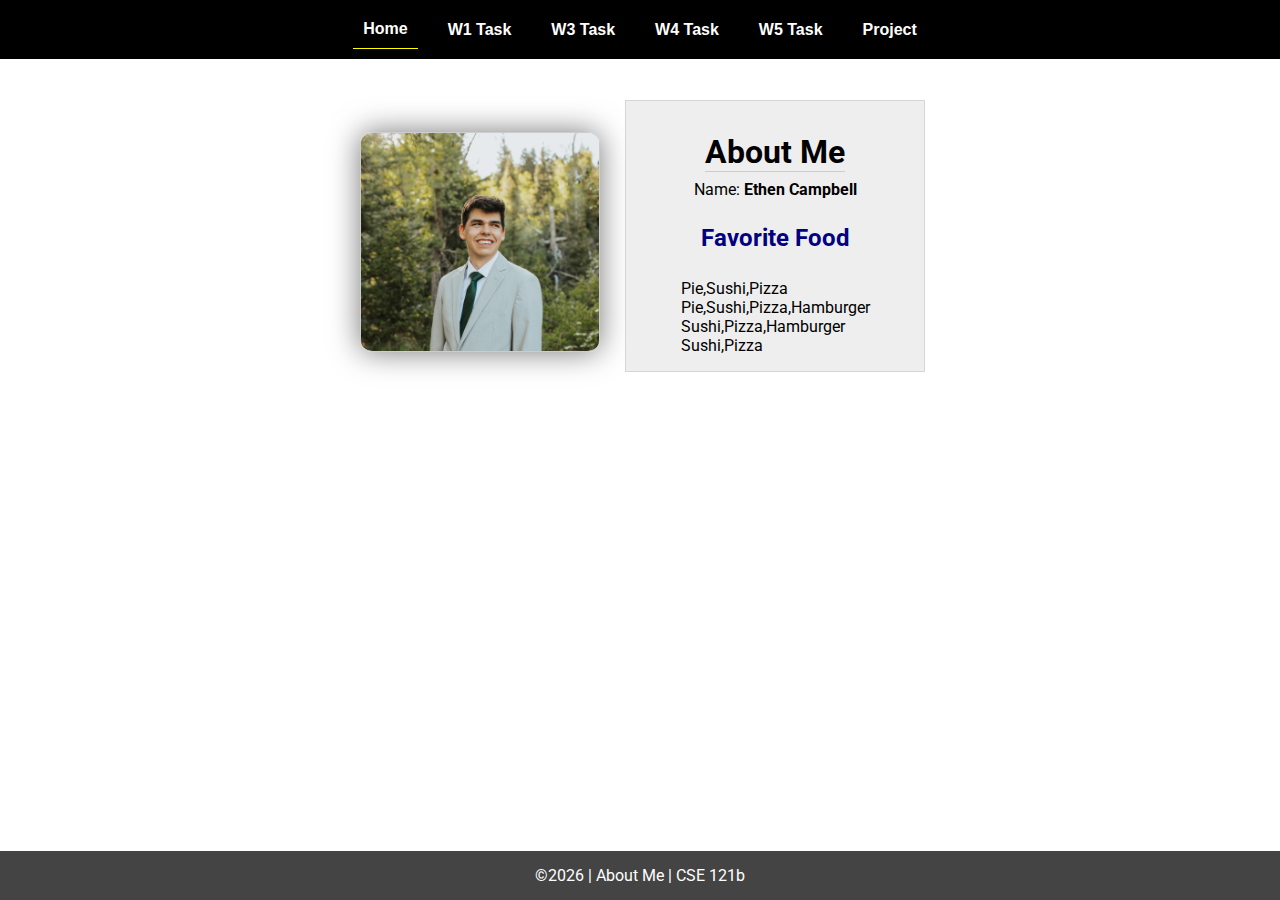
<file: index.html>
<!DOCTYPE html>
<html lang="en">

<head>
  <meta charset="UTF-8">
  <meta name="viewport" content="width=device-width, initial-scale=1.0">
  <title>About Me | CSE 121b | W02: Programming Tasks</title>
  <link rel="preconnect" href="https://fonts.googleapis.com">
  <link rel="preconnect" href="https://fonts.gstatic.com" crossorigin>
  <link href="https://fonts.googleapis.com/css2?family=Roboto:wght@400;600&display=swap"
    rel="stylesheet">
  <link rel="stylesheet" href="styles/main.css">
</head>

<body>
  <nav>
    <ul id="menu">
      <li><a id="toggleMenu">&equiv;</a></li>
      <li><a href="index.html" class="active">Home</a></li>
      <li><a href="w01-task.html">W1 Task</a></li>
      <li><a href="w03-task.html">W3 Task</a></li>
      <li><a href="w04-task.html">W4 Task</a></li>
      <li><a href="w05-task.html">W5 Task</a></li>
      <li><a href="project.html">Project</a></li>
    </ul>
  </nav>
  <main id="home">
    <picture>
      <img id="picture" src="images/EthenIntroPicture.jpg" alt="EthenIntroPicture">
    </picture>
    <section>
      <h1>About Me</h1>
      <div class="info">Name: <span id="name"></span></div>
      <h2>Favorite Food</h2>
      <div class="block" id="food"></div>
    </section>
  </main>
  <footer>
    &copy;<span id="year"></span> | About Me | CSE 121b
  </footer>
  <script src="scripts/main.js"></script>
  <script src="scripts/w02-task.js"></script>
</body>

</html>
</file>
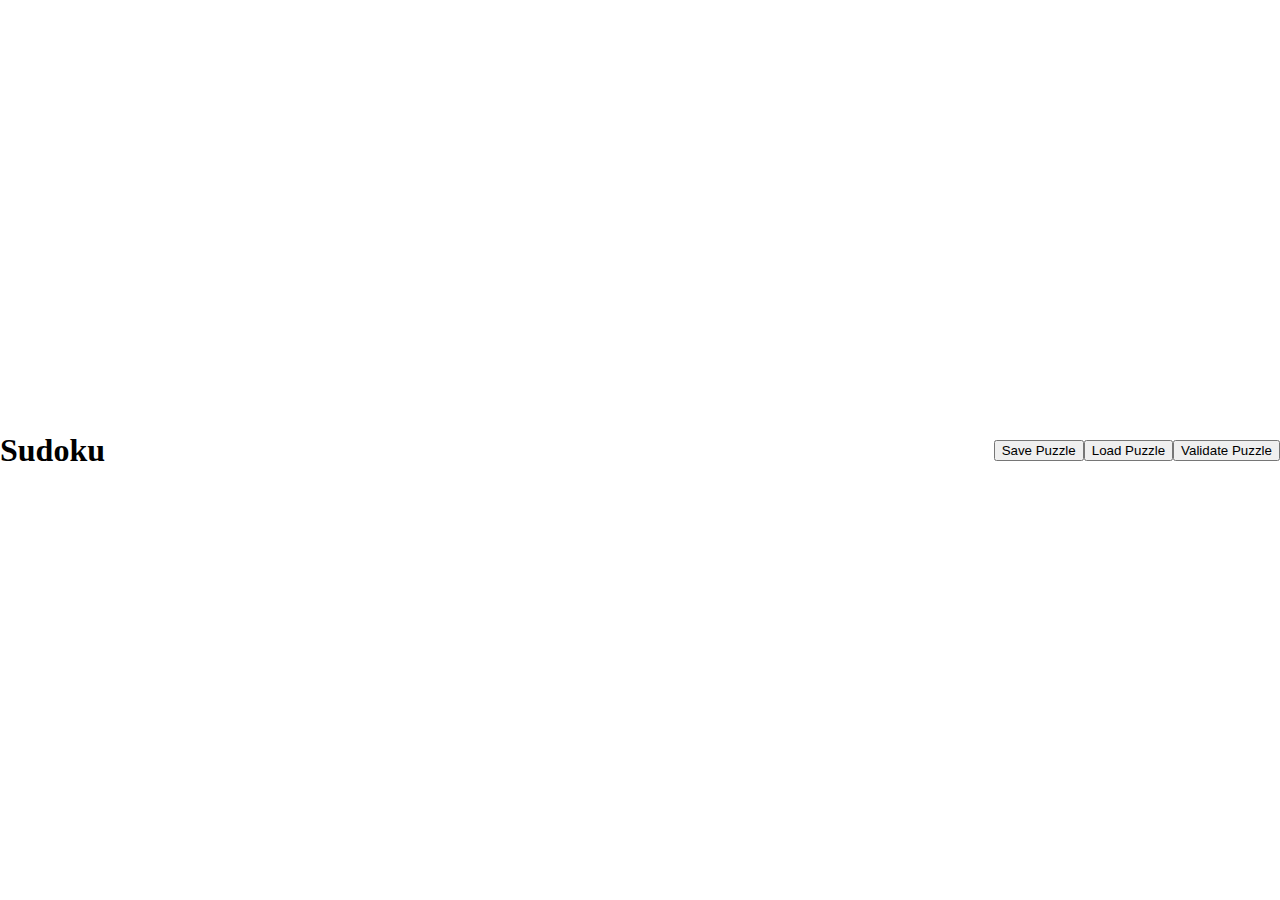
<file: sudoku.html>
<!DOCTYPE html>
<html lang="en">
<head>
    <meta charset="UTF-8">
    <meta name="viewport" content="width=device-width, initial-scale=1.0">
    <title>Sudoku</title>
    <link rel="stylesheet" type="text/css" href="styles/sudoku.css">
</head>
<body>
    <h1>Sudoku</h1>
    <table id="sudoku-board"></table>
    <script src="scripts/sudoku.js"></script>
    <button onclick="saveBoard()">Save Puzzle</button>
    <button onclick="loadBoard()">Load Puzzle</button>
    <button onclick="validateBoard()">Validate Puzzle</button>
</body>
</html>
</file>
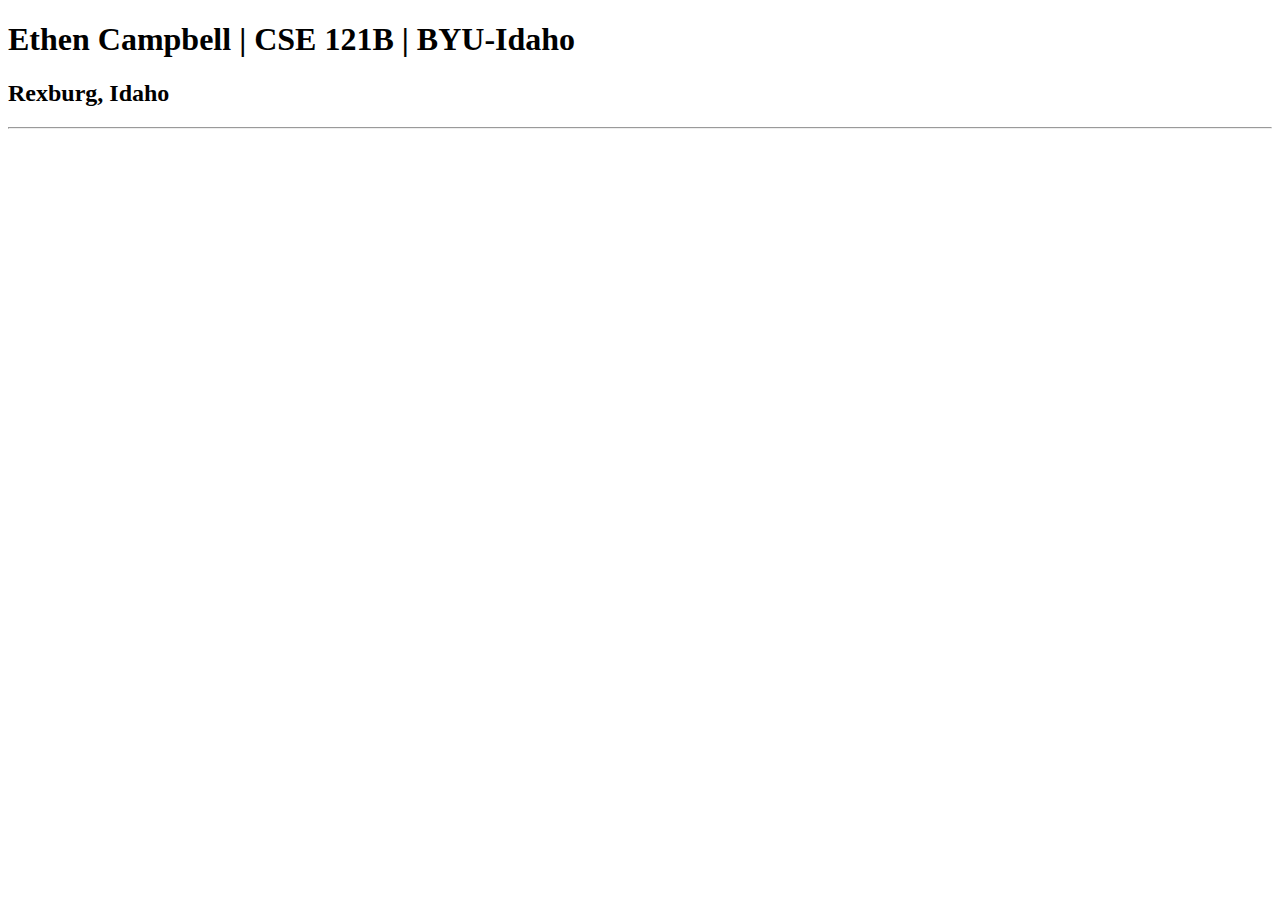
<file: test.html>
<!DOCTYPE html>
<html lang="en">
<head>
    <meta charset="UTF-8">
    <meta name="viewport" content="width=device-width, initial-scale=1.0">
    <title>Ethen Campbell | CSE 121B | BYU-Idaho</title>
</head>
<body>
    <h1>Ethen Campbell | CSE 121B | BYU-Idaho</h1>
    <h2>Rexburg, Idaho</h2>
    <hr>
</body>
</html>
</file>
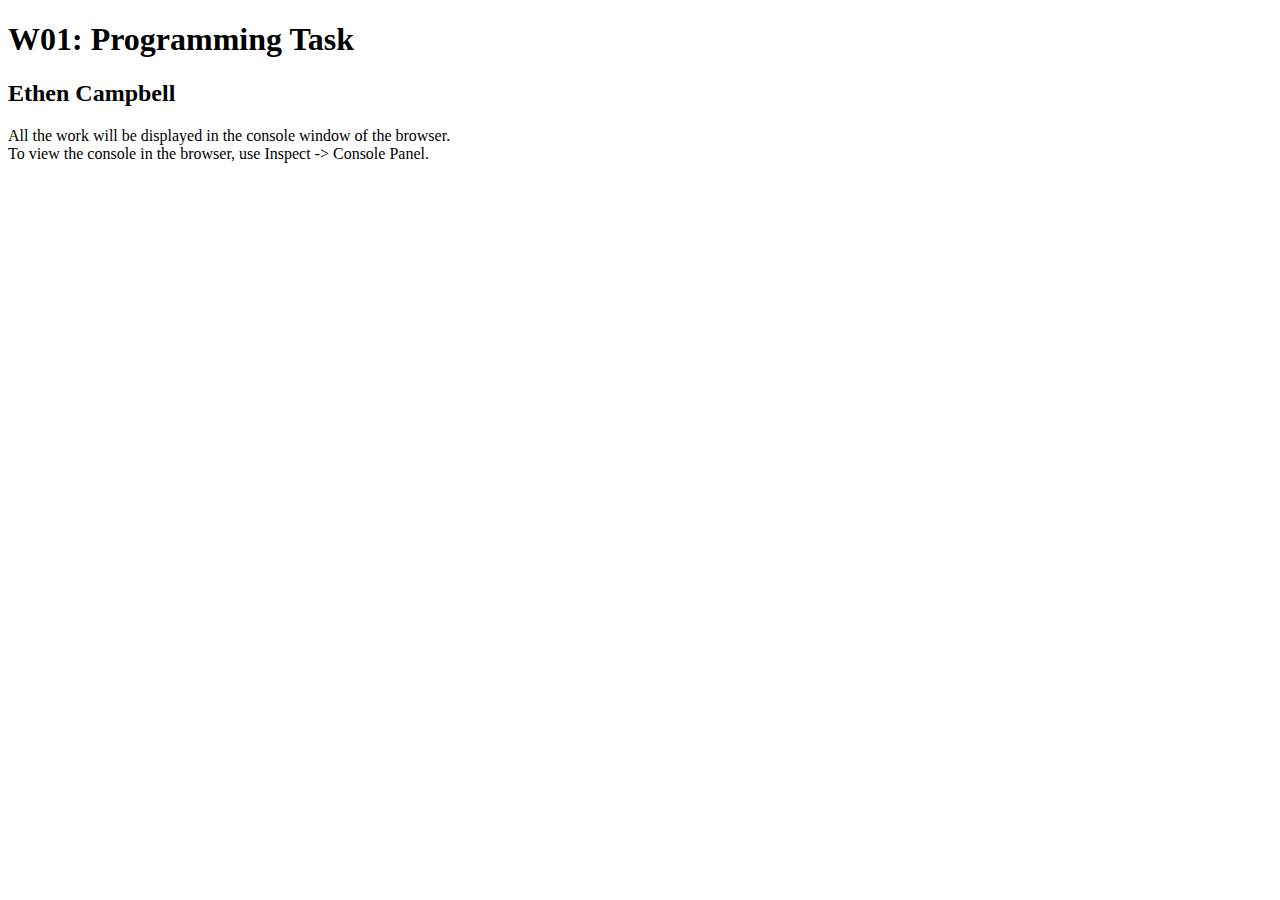
<file: w01-task.html>
<!DOCTYPE html>
<html lang="en">

<head>
  <meta charset="UTF-8">
  <meta name="viewport" content="width=device-width, initial-scale=1.0">
  <title>W01: Programming Task</title>
</head>

<body>
  <h1>W01: Programming Task</h1>
  <h2>Ethen Campbell</h2>
  <p>All the work will be displayed in the console window of the browser.
    <br>To view the console in the browser, use Inspect -> Console Panel.
  </p>

  <script src="w01-task.js"></script>

</body>
</html>
</file>
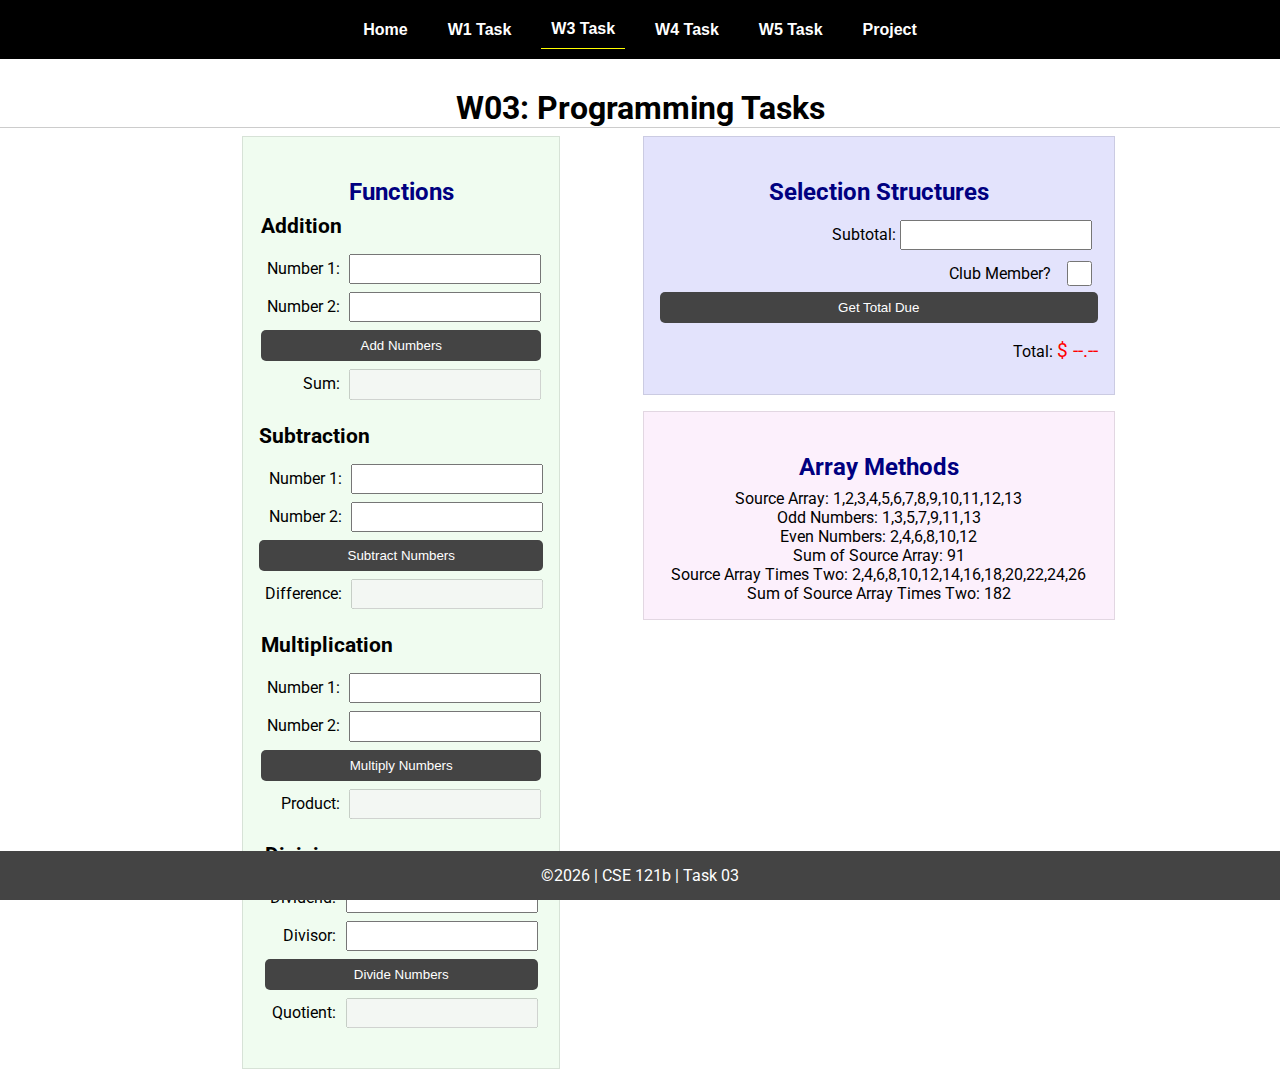
<file: w03-task.html>
<!DOCTYPE html>
<html lang="en">

<head>
    <meta charset="UTF-8">
    <meta name="viewport" content="width=device-width, initial-scale=1.0">
    <title>CSE 121b | W03: Programming Tasks</title>
    <link rel="preconnect" href="https://fonts.googleapis.com">
    <link rel="preconnect" href="https://fonts.gstatic.com" crossorigin>
    <link href="https://fonts.googleapis.com/css2?family=Roboto:wght@400;600&display=swap"
        rel="stylesheet">
    <link rel="stylesheet" href="styles/main.css">
</head>

<body>
    <nav>
        <ul id="menu">
            <li><a id="toggleMenu">&equiv;</a></li>
            <li><a href="index.html">Home</a></li>
            <li><a href="w01-task.html">W1 Task</a></li>
            <li><a href="w03-task.html" class="active">W3 Task</a></li>
            <li><a href="w04-task.html">W4 Task</a></li>
            <li><a href="w05-task.html">W5 Task</a></li>
            <li><a href="project.html">Project</a></li>
        </ul>
    </nav>>
    <header>
        <h1>W03: Programming Tasks</h1>
    </header>
    <main id="task3">
        <section id="section1">
            <h2>Functions</h2>
            <article>
                <h3>Addition</h3>
                <div>
                    <label for="add1">Number 1:</label>
                    <input type="text" id="add1" name="add1">
                </div>
                <div>
                    <label for="add2">Number 2:</label>
                    <input type="text" id="add2" name="add2">
                </div>
                <div>
                    <input type="button" id="addNumbers" value="Add Numbers">
                </div>
                <div>
                    <label for="sum">Sum:</label>
                    <input type="text" id="sum" name="sum" disabled>
                </div>
            </article>
            <article>
                <h3>Subtraction</h3>
                <div>
                    <label for="subtract1">Number 1:</label>
                    <input type="text" id="subtract1" name="subtract1">
                </div>
                <div>
                    <label for="subtract2">Number 2:</label>
                    <input type="text" id="subtract2" name="subtract2">
                </div>
                <div>
                    <input type="button" id="subtractNumbers" value="Subtract Numbers">
                </div>
                <div>
                    <label for="difference">Difference:</label>
                    <input type="text" id="difference" name="difference" disabled>
                </div>
            </article>
            <article>
                <h3>Multiplication</h3>
                <div>
                    <label for="factor1">Number 1:</label>
                    <input type="text" id="factor1" name="factor1">
                </div>
                <div>
                    <label for="factor2">Number 2:</label>
                    <input type="text" id="factor2" name="factor2">
                </div>
                <div>
                    <input type="button" id="multiplyNumbers" value="Multiply Numbers">
                </div>
                <div>
                    <label for="product">Product:</label>
                    <input type="text" id="product" name="product" disabled>
                </div>
            </article>
            <article>
                <h3>Division</h3>
                <div>
                    <label for="dividend">Dividend:</label>
                    <input type="text" id="dividend" name="dividend">
                </div>
                <div>
                    <label for="divisor">Divisor:</label>
                    <input type="text" id="divisor" name="divisor">
                </div>
                <div>
                    <input type="button" id="divideNumbers" value="Divide Numbers">
                </div>
                <div>
                    <label for="quotient">Quotient:</label>
                    <input type="text" id="quotient" name="quotient" disabled>
                </div>
            </article>
        </section>
        <div>
            <section id="section2">
                <h2>Selection Structures</h2>
                <label class="right">Subtotal:
                    <input type="number" id="subtotal" size="5">
                </label>
                <label class="middle right">
                    Club Member?
                    <input type="checkbox" id="member">
                </label>
                <div class="right">
                    <input type="button" id="getTotal" value="Get Total Due">
                </div>
                <div class="right">Total:
                    <span class="larger" id="total">$ --.--</span>
                </div>
            </section>
            <section id="section3">
                <h2>Array Methods</h2>
                <p>
                    Source Array: <span id="array"></span>
                </p>
                <p>
                    Odd Numbers: <span id="odds"></span>
                </p>
                <p>
                    Even Numbers: <span id="evens"></span>
                </p>
                <p>
                    Sum of Source Array: <span id="sumOfArray"></span>
                </p>
                <p>
                    Source Array Times Two: <span id="multiplied"></span>
                </p>
                <p>
                    Sum of Source Array Times Two: <span id="sumOfMultiplied"></span>
                </p>
            </section>
        </div>
    </main>
    <footer>
        &copy;<span id="year"></span> | CSE 121b | Task 03
    </footer>
    <script src="scripts/main.js"></script>
    <script>
        document.getElementById("year").innerHTML = new Date().getFullYear();
    </script>
    <script src="scripts/w03-task.js"></script>
</body>

</html>
</file>
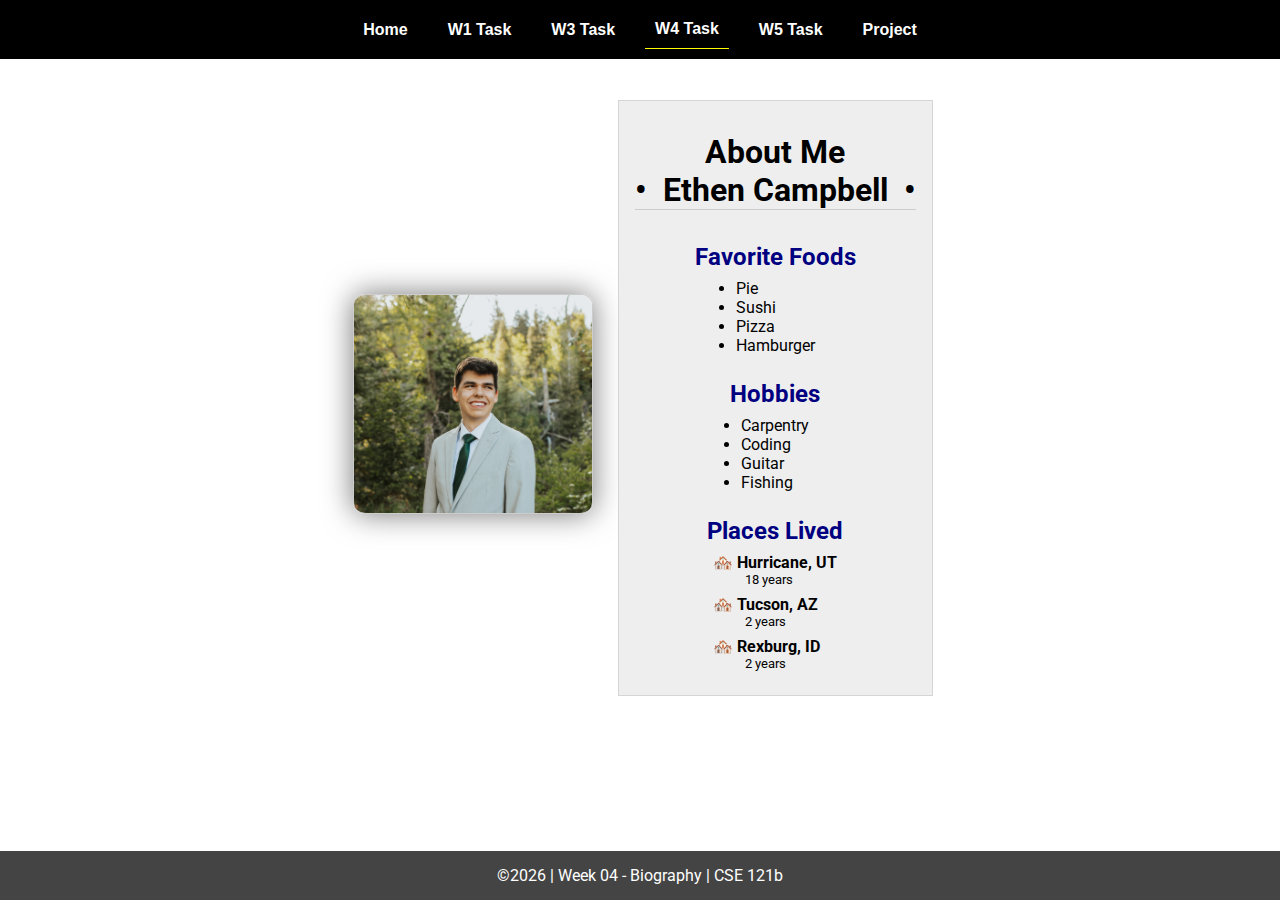
<file: w04-task.html>
<!DOCTYPE html>
<html lang="en">

<head>
  <meta charset="UTF-8">
  <meta name="viewport" content="width=device-width, initial-scale=1.0">
  <title>CSE 121b | W04: Programming Tasks</title>
  <link rel="preconnect" href="https://fonts.googleapis.com">
  <link rel="preconnect" href="https://fonts.gstatic.com" crossorigin>
  <link href="https://fonts.googleapis.com/css2?family=Roboto:wght@400;600&display=swap"
    rel="stylesheet">
  <link rel="stylesheet" href="styles/main.css">
</head>

<body>
  <nav>
    <ul id="menu">
      <li><a id="toggleMenu">&equiv;</a></li>
      <li><a href="index.html">Home</a></li>
      <li><a href="w01-task.html">W1 Task</a></li>
      <li><a href="w03-task.html">W3 Task</a></li>
      <li><a href="w04-task.html" class="active">W4 Task</a></li>
      <li><a href="w05-task.html">W5 Task</a></li>
      <li><a href="project.html">Project</a></li>
    </ul>
  </nav>
  <main id="home">
    <picture>
      <img id="photo" src="images/placeholder.png" alt="Placeholder Image">
    </picture>
    <section>
      <h1>About Me<br>• &nbsp;<span id="name"></span>&nbsp; •</h1>
      <h2>Favorite Foods</h2>
      <ul id="favorite-foods"></ul>
      <h2>Hobbies</h2>
      <ul id="hobbies"></ul>
      <h2>Places Lived</h2>
      <dl id="places-lived"></dl>
    </section>
  </main>

  <footer>
    &copy;<span id="year"></span> | Week 04 - Biography | CSE 121b
  </footer>
  <script src="scripts/main.js"></script>
  <script>
    document.getElementById("year").innerHTML = new Date().getFullYear();
  </script>
  <script src="scripts/w04-task.js"></script>
</body>

</html>
</file>
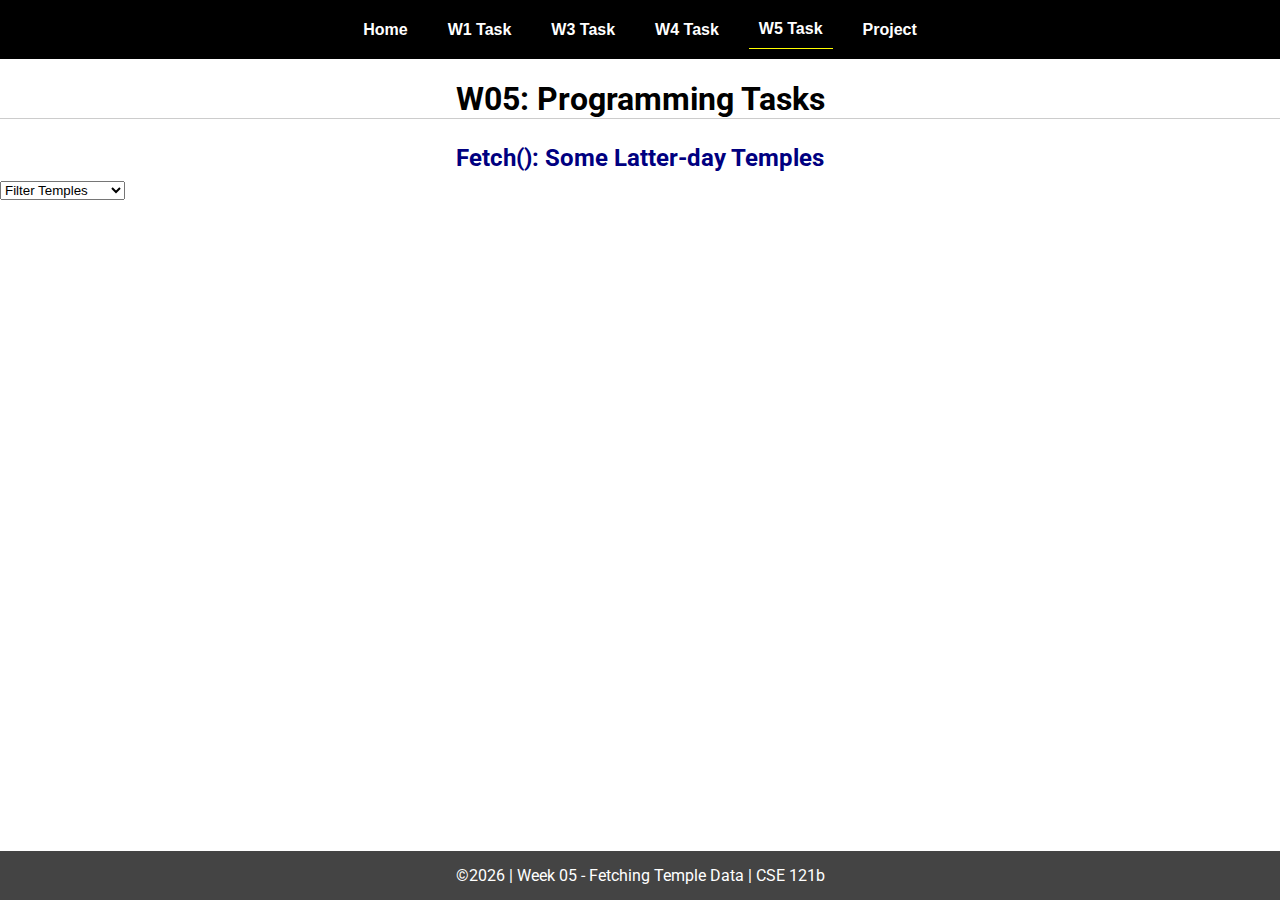
<file: w05-task.html>
<!DOCTYPE html>
<html lang="en">

<head>
  <meta charset="UTF-8">
  <meta name="viewport" content="width=device-width, initial-scale=1.0">
  <title>CSE 121b | W05: Programming Tasks</title>
  <link rel="preconnect" href="https://fonts.googleapis.com">
  <link rel="preconnect" href="https://fonts.gstatic.com" crossorigin>
  <link href="https://fonts.googleapis.com/css2?family=Roboto:wght@400;600&display=swap"
    rel="stylesheet">
  <link rel="stylesheet" href="styles/main.css">
</head>

<body>
  <nav>
    <ul id="menu">
      <li><a id="toggleMenu">&equiv;</a></li>
      <li><a href="index.html">Home</a></li>
      <li><a href="w01-task.html">W1 Task</a></li>
      <li><a href="w03-task.html">W3 Task</a></li>
      <li><a href="w04-task.html">W4 Task</a></li>
      <li><a href="w05-task.html" class="active">W5 Task</a></li>
      <li><a href="project.html">Project</a></li>
    </ul>
  </nav>
  <main id="gridly">
    <h1>W05: Programming Tasks</h1>
    <h2>Fetch(): Some Latter-day Temples</h2>

    <select id="filtered" title="Choose a data filter.">
      <option value="" disabled selected>Filter Temples</option>
      <option value="utah">Utah</option>
      <option value="notutah">Outside of Utah</option>
      <option value="older">Built Before 1950</option>
      <option value="all">No Filter</option>
    </select>

    <div id="temples">
    </div>
  </main>


  <footer>
    &copy;<span id="year"></span> | Week 05 - Fetching Temple Data | CSE 121b
  </footer>
  <script src="scripts/main.js"></script>
  <script>
    document.getElementById("year").innerHTML = new Date().getFullYear();
  </script>
  <script src="scripts/w05-task.js"></script>
</body>

</html>
</file>
<file: styles/main.css>
/* Universal Selector */
* {
    margin: 0;
    padding: 0;
    box-sizing: border-box;
}

/* HTML Selectors */
body {
    font-family: 'Roboto', Helvetica, sans-serif;
}

nav {
    background-color: black;
    width: 100%;
    position: fixed;
    top: 0;
}

nav ul {
    display: flex;
    flex-direction: column;
    align-items: center;
    max-width: -moz-fit-content;
    max-width: fit-content;
    margin: 0 auto;
}

nav ul li {
    flex: 1 1 auto;
}

nav ul li:first-child {
    display: block;
    font-size: 2rem;
}

nav ul li:first-child a {
    padding: 1px 10px;
}

nav ul li {
    display: none;
    list-style: none;
    margin: 10px;
}

nav ul li a {
    display: block;
    padding: 10px;
    text-decoration: none;
    font-weight: 600;
    color: white;
    text-align: center;
    font-family: 'Arial Narrow', Arial, sans-serif;
}

nav ul li a:hover {
    background-color: #efefef;
    color: black;
}

h1,
h2 {
    text-align: center;
    margin: 1rem 0 .5rem;
}

h1 {
    border-bottom: 1px solid #ccc;
}

#gridly h1 {
    margin-top: 80px;
}

h2 {
    font-size: 1.5rem;
    color: navy;
    text-align: center;
    margin-top: 25px;
}

h3 {
    font-size: 1.3rem;
    margin-bottom: 1rem;
}

header {
    margin-top: 70px;
}

picture {
    margin: 0 auto;
}

picture img {
    width: 240px;
    height: auto;
    border-radius: 5%;
    border: 1px solid #ccc;
    box-shadow: 0 0 30px #777;
}

section {
    display: flex;
    flex-direction: column;
    align-items: center;
    margin: 0 auto 1rem;
    border: 1px solid rgba(0, 0, 0, .1);
    padding: 1rem;
    background-color: #eee;
}

article {
    margin-bottom: 1rem;
}

article div {
    margin-bottom: .5rem;
    text-align: right;
}

label {
    padding: .35rem;
}

input {
    padding: .35rem;
}

input[type="button"] {
    padding: .5rem;
    background-color: #444;
    color: white;
    border: none;
    border-radius: 5px;
    cursor: pointer;
    width: 100%
}

input[type="checkbox"] {
    width: 25px;
    height: 25px;
}

dt {
    font-weight: 700;
}

dt::before {
    content: "🏘️ ";
}

dd {
    margin: 0 0 .5rem 2rem;
    font-size: smaller;
}

footer {
    background-color: #444;
    color: white;
    padding: 15px;
    text-align: center;
    width: 100%;
    position: fixed;
    bottom: 0;
}

/* Class Selectors */
.active {
    border-bottom: 1px solid yellow;
}

.open li {
    display: block;
}

.block {
    display: block;
}

.larger {
    font-size: larger;
    color: red;
}

.right {
    width: 100%;
    text-align: right;
}

.middle {
    display: flex;
    align-items: center;
    justify-content: right;
    gap: 1rem;
}

/* ID Selectors */

#home {
    margin-top: 125px;
    display: grid;
    grid-template-columns: 1fr;
    grid-gap: 20px;
    align-items: center;
    justify-content: center;
}


#section1 {
    background-color: rgb(225, 250, 225, .5);
}

#section2 {
    background-color: rgba(200, 200, 250, 0.5);

}

#section2 div {
    margin-bottom: 1rem;
}

#section3 {
    background-color: rgb(250, 225, 250, .5);
}

#sortBy {
    appearance: none;
    display: flex;
    padding: .5rem;
    background-color: #eee;
    color: #444;
    font-weight: 700;
    margin: 1rem auto;
    width: 200px;
    border: 1px solid rgba(0, 0, 0, .2);
    text-align: center;
}

#sortBy option:disabled {
    font-style: italic;
    padding: 1rem;
    background-color: #111;
    color: #eee;
}

#temples {
    display: grid;
    grid-template-columns: repeat(auto-fit, minmax(320px, 1fr));
    grid-gap: .5rem;
    align-items: center;
    margin-bottom: 3rem;
}

#temples article {
    height: 250px;
    margin: .5rem;
    border: 1px solid rgba(0, 0, 0, .1);
    padding: 1rem;
    background-color: #eee;
    display: flex;
    flex-direction: column;
    align-items: center;
    justify-content: center;
}

#temples h4 {
    color: navy;
    font-size: smaller;
}


#temples img {
    width: 250px;
    height: auto;
    box-shadow: 0 0 30px #777;
    margin: .5rem;
}

/* Media Queries */
@media only screen and (min-width: 32.5em) {
    nav ul {
        flex-direction: row;
    }

    nav ul li:first-child {
        display: none;
    }

    nav ul li {
        display: block;
    }

    section {
        min-width: 300px;
    }

    #home {
        margin: 100px auto 20px;
        grid-template-columns: 250px 1fr;
        max-width: -moz-fit-content;
        max-width: fit-content;
    }

    #task3 {
        display: grid;
        grid-template-columns: 1fr 1fr;
        grid-gap: 5px;
        margin: 0 auto;
        max-width: 950px;
    }

}
</file>
<file: styles/sudoku.css>
table {
    border-collapse: collapse;
    margin: 20px auto;
}

td {
    width: 40px;
    height: 40px;
    border: 1px solid #999;
    text-align: center;
    font-size: 18px;
    font-weight: bold;
    background-color: #fff;
    cursor: pointer;
}

.initial-cell {
    background-color: #f0f0f0;
    color: #333;
}

td:hover {
    background-color: #e6e6e6;
}

body {
    display: flex;
    justify-content: center;
    align-items: center;
    height: 100vh; 
    margin: 0;
}

.container {
    text-align: center;
}

.title {
    margin-bottom: 20px;
}

.buttons {
    margin-top: 20px;
}

.buttons button {
    margin: 0 5px;
}
</file>
